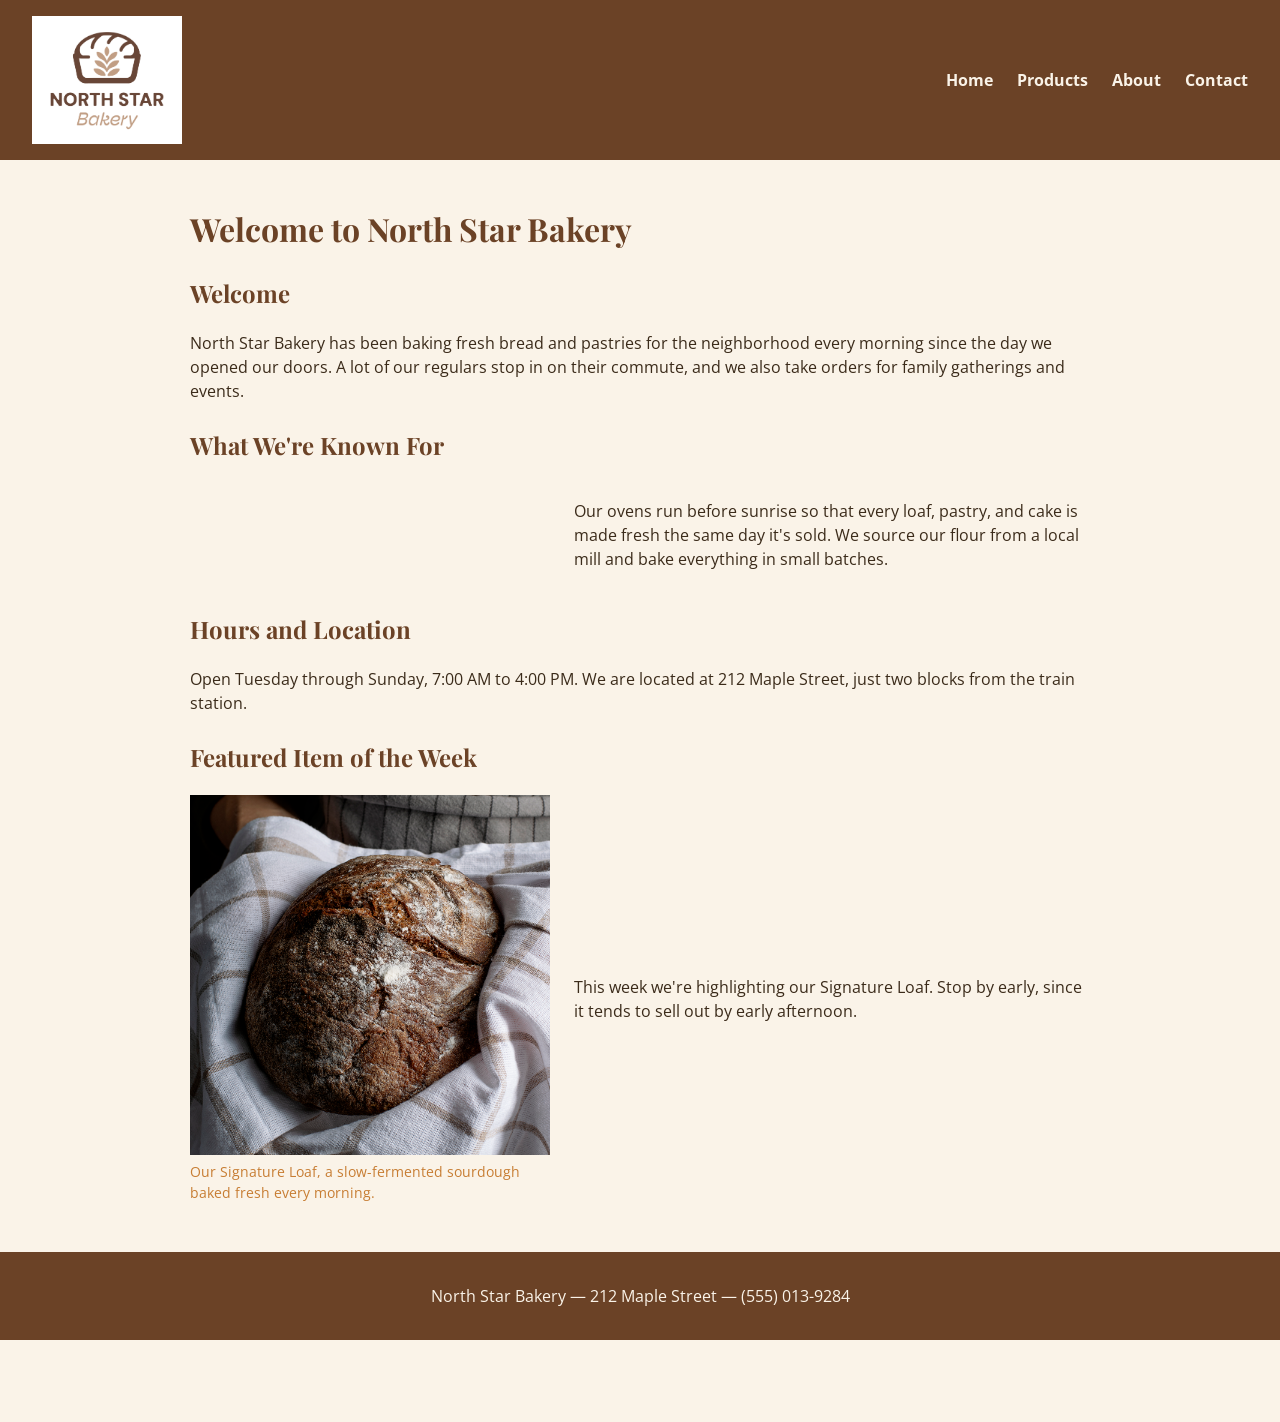
<file: index.html>
<!DOCTYPE html>
<html lang="en">
<head>
  <meta charset="UTF-8">
  <meta name="viewport" content="width=device-width, initial-scale=1.0">
  <title>North Star Bakery | Home</title>
  <link rel="preconnect" href="https://fonts.googleapis.com">
  <link href="https://fonts.googleapis.com/css2?family=Open+Sans:wght@400;600&family=Playfair+Display:wght@700&display=swap" rel="stylesheet">
  <link rel="stylesheet" href="css/styles.css">
</head>
<body>
  <header>
    <img src="media/bakery-logo.png" alt="North Star Bakery logo" width="150">
    <nav>
      <ul>
        <li><a href="index.html">Home</a></li>
        <li><a href="products.html">Products</a></li>
        <li><a href="about.html">About</a></li>
        <li><a href="contact.html">Contact</a></li>
      </ul>
    </nav>
  </header>

  <main>
    <h1>Welcome to North Star Bakery</h1>

    <section>
      <h2>Welcome</h2>
      <p>North Star Bakery has been baking fresh bread and pastries for the neighborhood every morning since the day we opened our doors. A lot of our regulars stop in on their commute, and we also take orders for family gatherings and events.</p>
    </section>

    <section>
      <h2>What We're Known For</h2>
      <div class="media-row">
        <picture>
          <source media="(min-width: 600px)" srcset="media/bakery-feature-large.png">
          <img src="media/bakery-feature-small.png" alt="loaves of bread cooling on a rack" width="500">
        </picture>
        <p>Our ovens run before sunrise so that every loaf, pastry, and cake is made fresh the same day it's sold. We source our flour from a local mill and bake everything in small batches.</p>
      </div>
    </section>

    <section>
      <h2>Hours and Location</h2>
      <p>Open Tuesday through Sunday, 7:00 AM to 4:00 PM. We are located at 212 Maple Street, just two blocks from the train station.</p>
    </section>

    <section>
      <h2>Featured Item of the Week</h2>
      <div class="media-row">
        <figure>
          <img src="media/bakery-signature-loaf.png" alt="our signature sourdough loaf">
          <figcaption>Our Signature Loaf, a slow-fermented sourdough baked fresh every morning.</figcaption>
        </figure>
        <p>This week we're highlighting our Signature Loaf. Stop by early, since it tends to sell out by early afternoon.</p>
      </div>
    </section>
  </main>

  <footer>
    <p>North Star Bakery &mdash; 212 Maple Street &mdash; (555) 013-9284</p>
  </footer>
</body>
</html>
</file>
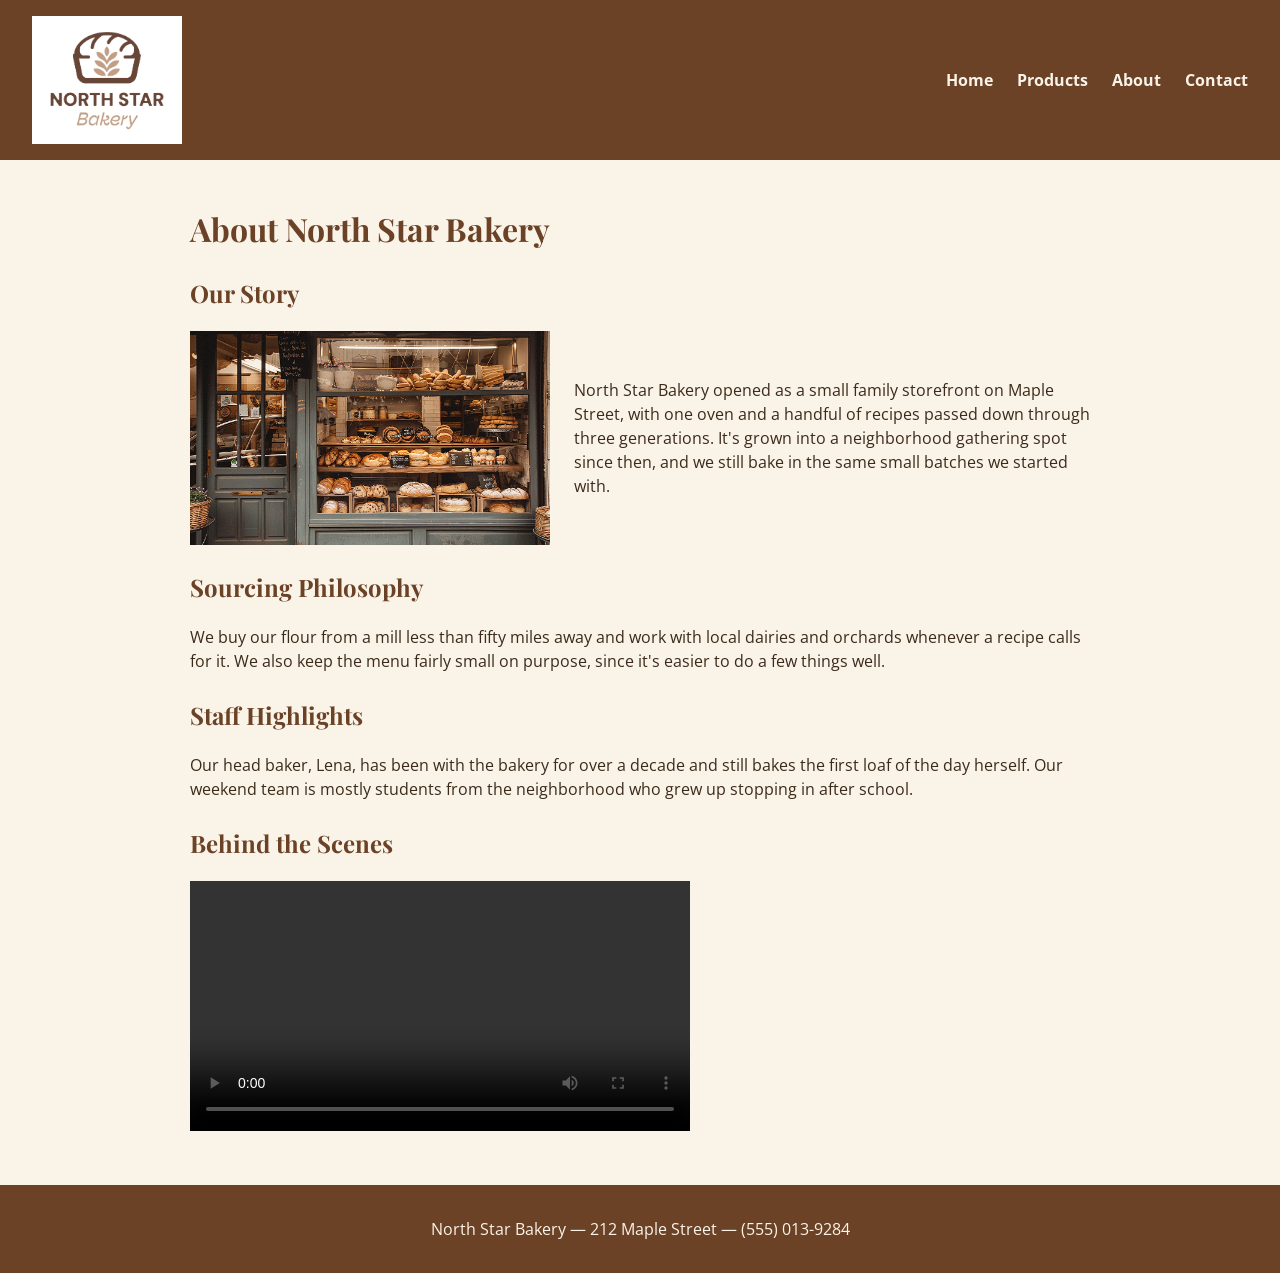
<file: about.html>
<!DOCTYPE html>
<html lang="en">
<head>
  <meta charset="UTF-8">
  <meta name="viewport" content="width=device-width, initial-scale=1.0">
  <title>North Star Bakery | About</title>
  <link rel="preconnect" href="https://fonts.googleapis.com">
  <link href="https://fonts.googleapis.com/css2?family=Open+Sans:wght@400;600&family=Playfair+Display:wght@700&display=swap" rel="stylesheet">
  <link rel="stylesheet" href="css/styles.css">
</head>
<body>
  <header>
    <img src="media/bakery-logo.png" alt="North Star Bakery logo" width="150">
    <nav>
      <ul>
        <li><a href="index.html">Home</a></li>
        <li><a href="products.html">Products</a></li>
        <li><a href="about.html">About</a></li>
        <li><a href="contact.html">Contact</a></li>
      </ul>
    </nav>
  </header>

  <main>
    <h1>About North Star Bakery</h1>

    <section>
      <h2>Our Story</h2>
      <div class="media-row">
        <img src="media/bakery-storefront.png" alt="the North Star Bakery storefront on Maple Street">
        <p>North Star Bakery opened as a small family storefront on Maple Street, with one oven and a handful of recipes passed down through three generations. It's grown into a neighborhood gathering spot since then, and we still bake in the same small batches we started with.</p>
      </div>
    </section>

    <section>
      <h2>Sourcing Philosophy</h2>
      <p>We buy our flour from a mill less than fifty miles away and work with local dairies and orchards whenever a recipe calls for it. We also keep the menu fairly small on purpose, since it's easier to do a few things well.</p>
    </section>

    <section>
      <h2>Staff Highlights</h2>
      <p>Our head baker, Lena, has been with the bakery for over a decade and still bakes the first loaf of the day herself. Our weekend team is mostly students from the neighborhood who grew up stopping in after school.</p>
    </section>

    <section>
      <h2>Behind the Scenes</h2>
      <video controls width="500">
        <source src="media/bakery-behind-scenes.mp4" type="video/mp4">
        Your browser does not support embedded video. You can <a href="media/bakery-behind-scenes.mp4">download the behind-the-scenes video</a> to watch it instead.
      </video>
    </section>
  </main>

  <footer>
    <p>North Star Bakery &mdash; 212 Maple Street &mdash; (555) 013-9284</p>
  </footer>
</body>
</html>
</file>
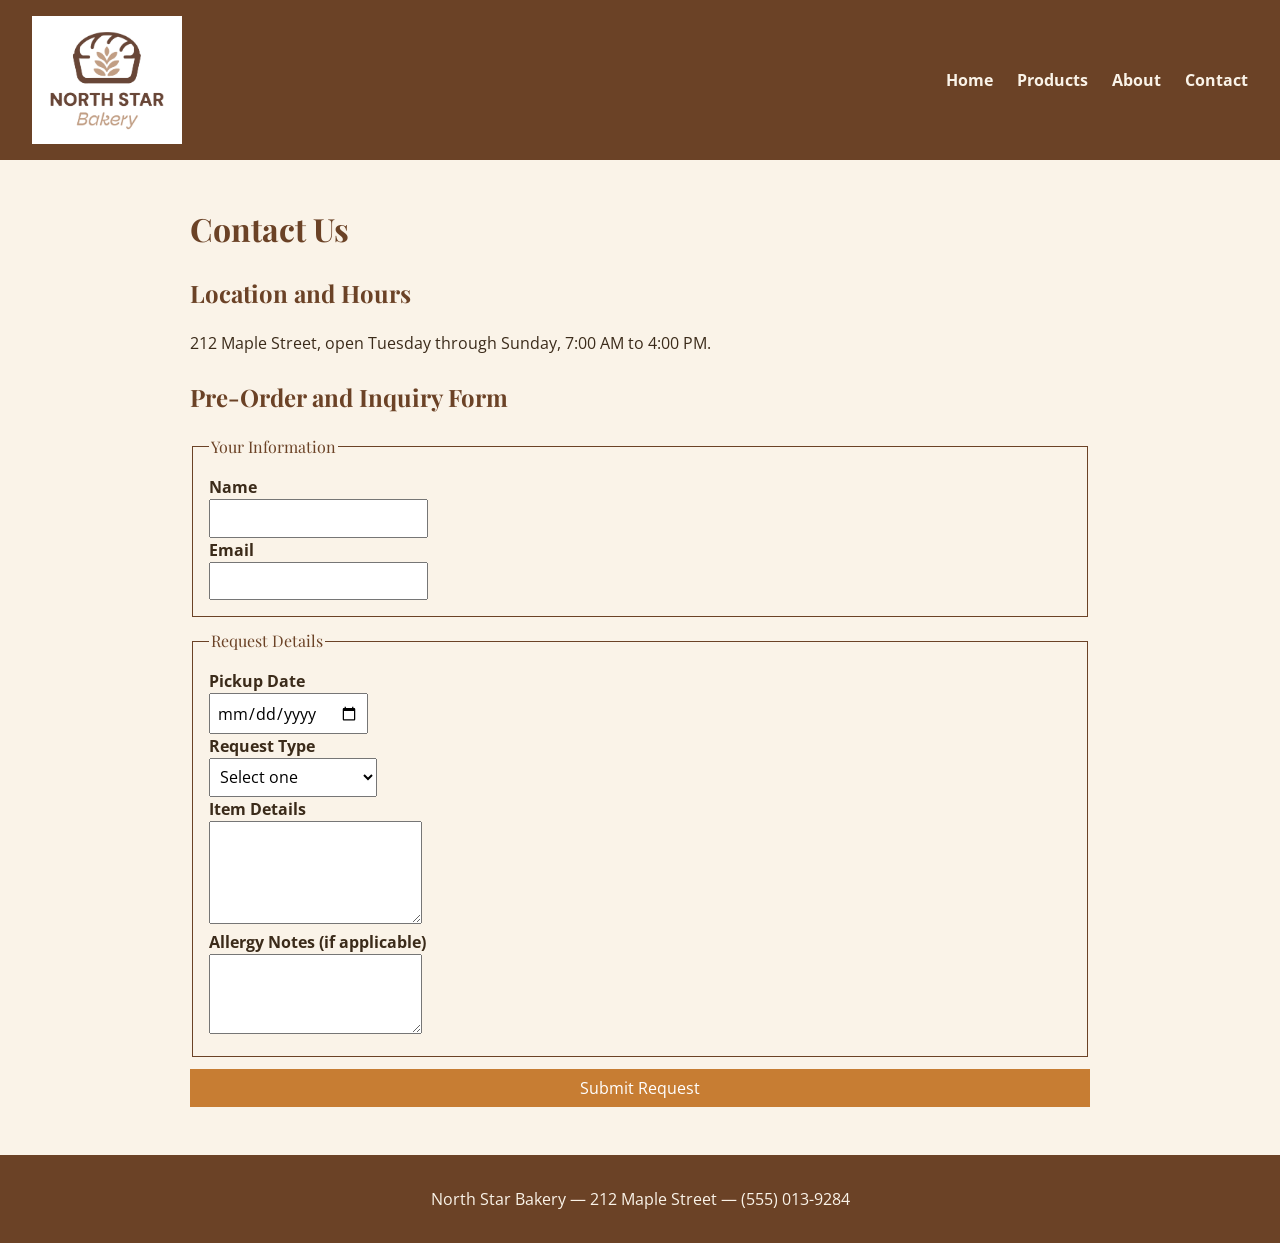
<file: contact.html>
<!DOCTYPE html>
<html lang="en">
<head>
  <meta charset="UTF-8">
  <meta name="viewport" content="width=device-width, initial-scale=1.0">
  <title>North Star Bakery | Contact</title>
  <link rel="preconnect" href="https://fonts.googleapis.com">
  <link href="https://fonts.googleapis.com/css2?family=Open+Sans:wght@400;600&family=Playfair+Display:wght@700&display=swap" rel="stylesheet">
  <link rel="stylesheet" href="css/styles.css">
</head>
<body>
  <header>
    <img src="media/bakery-logo.png" alt="North Star Bakery logo" width="150">
    <nav>
      <ul>
        <li><a href="index.html">Home</a></li>
        <li><a href="products.html">Products</a></li>
        <li><a href="about.html">About</a></li>
        <li><a href="contact.html">Contact</a></li>
      </ul>
    </nav>
  </header>

  <main>
    <h1>Contact Us</h1>

    <section>
      <h2>Location and Hours</h2>
      <p>212 Maple Street, open Tuesday through Sunday, 7:00 AM to 4:00 PM.</p>
    </section>

    <section>
      <h2>Pre-Order and Inquiry Form</h2>
      <form action="#" method="post" id="contact-form" novalidate>
        <fieldset>
          <legend>Your Information</legend>

          <label for="name">Name</label>
          <input type="text" id="name" name="name">
          <span class="error-message" id="name-error"></span>

          <label for="email">Email</label>
          <input type="email" id="email" name="email">
          <span class="error-message" id="email-error"></span>
        </fieldset>

        <fieldset>
          <legend>Request Details</legend>

          <label for="pickup-date">Pickup Date</label>
          <input type="date" id="pickup-date" name="pickup-date">

          <label for="request-type">Request Type</label>
          <select id="request-type" name="request-type">
            <option value="">Select one</option>
            <option value="pre-order">Pre-Order</option>
            <option value="general-question">General Question</option>
          </select>
          <span class="error-message" id="request-type-error"></span>

          <label for="item-details">Item Details</label>
          <textarea id="item-details" name="item-details" rows="4"></textarea>
          <span class="error-message" id="item-details-error"></span>

          <label for="allergy-notes">Allergy Notes (if applicable)</label>
          <textarea id="allergy-notes" name="allergy-notes" rows="3"></textarea>
        </fieldset>

        <button type="submit">Submit Request</button>
        <p id="form-success" hidden>Thanks! Your request looks good. (This demo form doesn't actually send anywhere yet.)</p>
      </form>
    </section>
  </main>

  <footer>
    <p>North Star Bakery &mdash; 212 Maple Street &mdash; (555) 013-9284</p>
  </footer>

  <script src="js/contact-validation.js"></script>
</body>
</html>
</file>
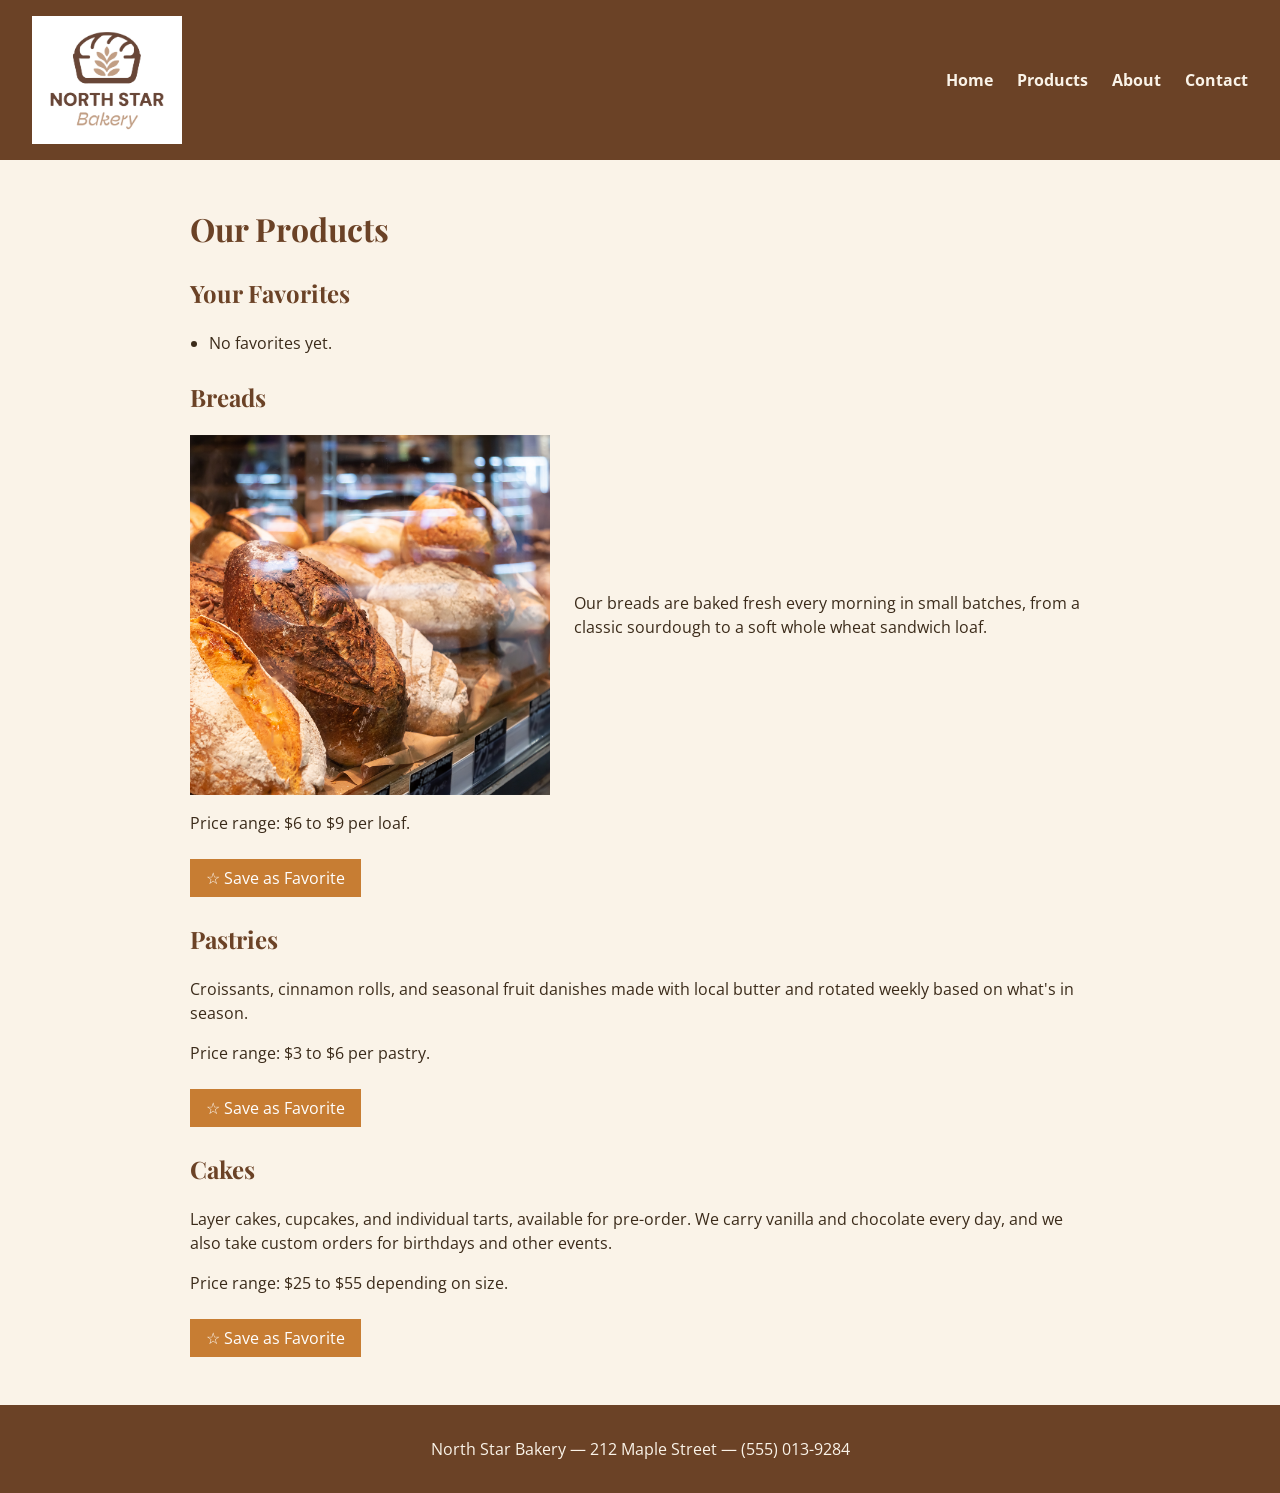
<file: products.html>
<!DOCTYPE html>
<html lang="en">
<head>
  <meta charset="UTF-8">
  <meta name="viewport" content="width=device-width, initial-scale=1.0">
  <title>North Star Bakery | Products</title>
  <link rel="preconnect" href="https://fonts.googleapis.com">
  <link href="https://fonts.googleapis.com/css2?family=Open+Sans:wght@400;600&family=Playfair+Display:wght@700&display=swap" rel="stylesheet">
  <link rel="stylesheet" href="css/styles.css">
</head>
<body>
  <header>
    <img src="media/bakery-logo.png" alt="North Star Bakery logo" width="150">
    <nav>
      <ul>
        <li><a href="index.html">Home</a></li>
        <li><a href="products.html">Products</a></li>
        <li><a href="about.html">About</a></li>
        <li><a href="contact.html">Contact</a></li>
      </ul>
    </nav>
  </header>

  <main>
    <h1>Our Products</h1>

    <section id="favorites-summary">
      <h2>Your Favorites</h2>
      <ul id="favorites-list">
        <li>No favorites yet.</li>
      </ul>
    </section>

    <section>
      <h2>Breads</h2>
      <div class="media-row">
        <img src="media/bakery-bread.png" alt="bread loaves on the counter">
        <p>Our breads are baked fresh every morning in small batches, from a classic sourdough to a soft whole wheat sandwich loaf.</p>
      </div>
      <p>Price range: $6 to $9 per loaf.</p>
      <button type="button" class="favorite-btn" data-product="breads" data-product-name="Breads">&#9734; Save as Favorite</button>
    </section>

    <section>
      <h2>Pastries</h2>
      <p>Croissants, cinnamon rolls, and seasonal fruit danishes made with local butter and rotated weekly based on what's in season.</p>
      <p>Price range: $3 to $6 per pastry.</p>
      <button type="button" class="favorite-btn" data-product="pastries" data-product-name="Pastries">&#9734; Save as Favorite</button>
    </section>

    <section>
      <h2>Cakes</h2>
      <p>Layer cakes, cupcakes, and individual tarts, available for pre-order. We carry vanilla and chocolate every day, and we also take custom orders for birthdays and other events.</p>
      <p>Price range: $25 to $55 depending on size.</p>
      <button type="button" class="favorite-btn" data-product="cakes" data-product-name="Cakes">&#9734; Save as Favorite</button>
    </section>
  </main>

  <footer>
    <p>North Star Bakery &mdash; 212 Maple Street &mdash; (555) 013-9284</p>
  </footer>

  <script src="js/favorites.js"></script>
</body>
</html>
</file>
<file: css/styles.css>
body {
  margin: 0;
  background-color: #FAF3E8;
  color: #3B2B1A;
  font-family: 'Open Sans', Arial, sans-serif;
  line-height: 1.5;
}

h1, h2, legend {
  font-family: 'Playfair Display', Georgia, serif;
  color: #6B4226;
}

header {
  display: flex;
  flex-direction: column;
  align-items: center;
  background-color: #6B4226;
  padding: 1rem;
}

nav ul {
  list-style: none;
  display: flex;
  flex-direction: column;
  align-items: center;
  padding: 0;
}

nav a {
  color: #FAF3E8;
  text-decoration: none;
  font-weight: bold;
}

main {
  max-width: 900px;
  margin: 0 auto;
  padding: 1.5rem;
}

section {
  margin-bottom: 1.5rem;
}

img, picture img, video {
  max-width: 100%;
  height: auto;
}

figcaption {
  font-size: 0.9rem;
  color: #C77D33;
}

form {
  display: flex;
  flex-direction: column;
  gap: 0.75rem;
}

fieldset {
  border: 1px solid #6B4226;
  padding: 1rem;
}

label {
  display: block;
  font-weight: bold;
}

input, select, textarea, button {
  font-family: inherit;
  font-size: 1rem;
  padding: 0.4rem;
}

button {
  background-color: #C77D33;
  color: white;
  border: none;
  padding: 0.5rem 1rem;
}

.error-message {
  display: block;
  color: #B3261E;
  font-size: 0.9rem;
}

#form-success {
  color: #3B6B3B;
  font-weight: bold;
}

.favorite-btn {
  margin-top: 0.5rem;
}

#favorites-list {
  padding-left: 1.2rem;
}

footer {
  text-align: center;
  background-color: #6B4226;
  color: #FAF3E8;
  padding: 1rem;
}

@media (min-width: 768px) {
  header {
    flex-direction: row;
    justify-content: space-between;
    padding: 1rem 2rem;
  }

  nav ul {
    flex-direction: row;
    gap: 1.5rem;
  }

  .media-row {
    display: flex;
    align-items: center;
    gap: 1.5rem;
  }

  .media-row img,
  .media-row picture,
  .media-row figure {
    flex: 0 0 40%;
    min-width: 0;
    margin: 0;
  }

  .media-row p {
    flex: 1;
    min-width: 0;
  }
}
</file>
